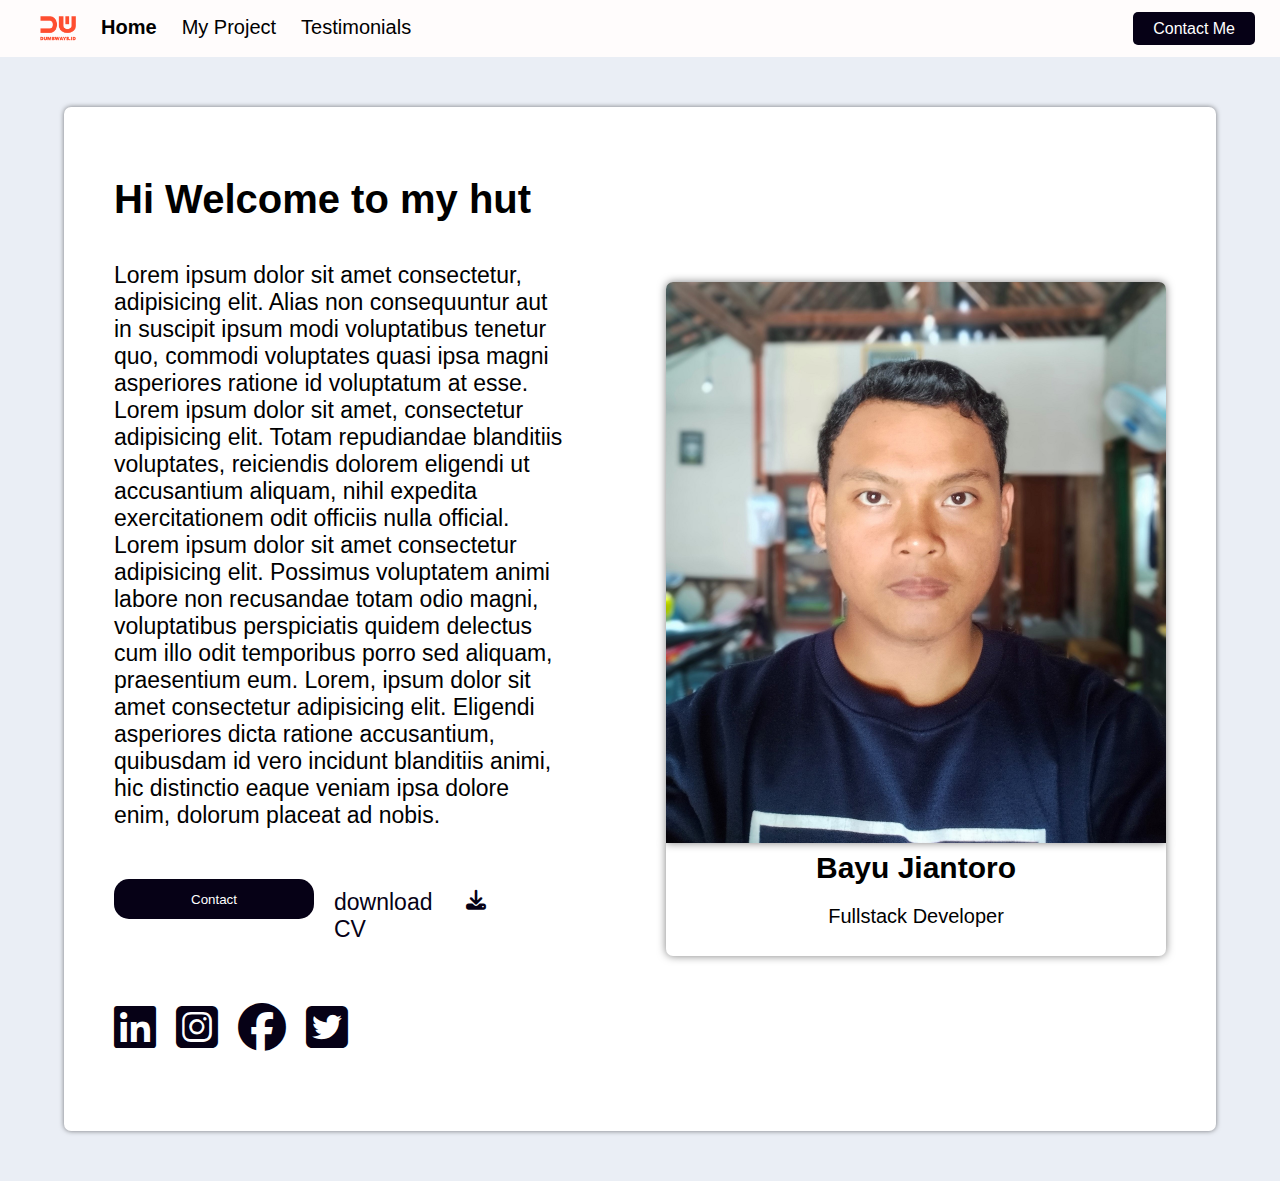
<file: index.html>
<!DOCTYPE html>
<html lang="en">

<head>
    <meta charset="UTF-8">
    <meta http-equiv="X-UA-Compatible" content="IE=edge">
    <meta name="viewport" content="width=device-width, initial-scale=1.0">
    <title>Day 5 Count Post Blog Time</title>
    <link rel="stylesheet" href="assets/css/home.css">
    <link rel="stylesheet" href="assets/css/navbar.css">
    <link rel="stylesheet" href="https://cdnjs.cloudflare.com/ajax/libs/font-awesome/6.3.0/css/all.min.css" />
</head>

<body>
    <nav>
        <div class="nav-left">
            
            <ul>
                <img src="assets/images/dumbways-logo.jpg">
                <li class="nav-active">
                    <a href="index.html">
                        Home
                    </a>
                </li>
                <li><a href="form-project.html">My Project</a></li>
                <li><a href="testimoni.html">Testimonials</a></li>
            </ul>
        </div>

        <div class="nav-right">
            <a href="contact-form.html">Contact Me</a>
        </div>

         <!-- hamburger -->
        <div class="barsmenu">
            <button style="background-color: transaparent; border: none; cursor: pointer;" onclick="openHamburger()">
                <i class="fa-2x fa-solid fa-bars"></i>
            </button>
        </div>
    </nav>
    <div class="hamburger-nav-container" id="hamburger-nav-container">
        <a href="index.html" class="hamburger-active">Home</a>
        <a href="form-project.html">My Project</a>
        <a href="testimoni.html">Testimonials</a>
        <a href="contact-form.html">Contact Me</a>
    </div>

    <!-- hamburger close -->


    <div class="container">
        <div >
            <div class="card-content">
                <p class="judul-deskription">Hi Welcome to my hut</p>
                <p class="deskription">
                    Lorem ipsum dolor sit amet consectetur, adipisicing elit. Alias non
                    consequuntur aut in suscipit ipsum modi voluptatibus tenetur quo, commodi voluptates quasi ipsa
                    magni asperiores ratione id voluptatum at esse. Lorem ipsum dolor sit amet, consectetur adipisicing
                    elit. Totam repudiandae blanditiis voluptates, reiciendis dolorem eligendi ut accusantium aliquam,
                    nihil expedita exercitationem odit officiis nulla official. Lorem ipsum dolor sit amet consectetur adipisicing elit. Possimus voluptatem animi labore non recusandae totam odio magni, voluptatibus perspiciatis quidem delectus cum illo odit temporibus porro sed aliquam, praesentium eum. Lorem, ipsum dolor sit amet consectetur adipisicing elit. Eligendi asperiores dicta ratione accusantium, quibusdam id vero incidunt blanditiis animi, hic distinctio eaque veniam ipsa dolore enim, dolorum placeat ad nobis.
                </p>
            </div>
            <div class="card-icon">
                <!-- contact -->
                <div class="card-contact">
                    
                    <div>
                        <a href="contact-form.html"><button>Contact
                        </button></a>
                        
                    </div>

                    <div class="card-download">
                        <a href="#">
                            <p class="download">download CV</p>
                        </a>

                        <a href="#"><i class="fa-solid fa-download fa-lg" ></i></a>

                    </div>
                </div>



                <!-- sosmed -->
                <div class="card-sosmed">
                    <a href="https://www.linkedin.com/in/bayu-jiantoro-559217267/"><i
                            class="fa-brands fa-linkedin fa-3x"
                            ></i></a>

                    <a href="https://instagram.com/bayujiantoro?igshid=ZDdkNTZiNTM="><i
                            class="fa-brands fa-square-instagram fa-3x"
                            ></i></a>

                    <a href="https://www.facebook.com/bayu.jiantoro.1/"><i class="fa-brands fa-facebook fa-3x"
                            ></i></a>

                    <a href="#"><i class="fa-brands fa-square-twitter fa-3x"
                            ></i></a>

                </div>



            </div>
        </div>


        <!-- images -->
        <div class="card-img">
            <img src="assets/images/photo1.jpg">

            <div class="card-nama">

                <p class="nama">Bayu Jiantoro</p>
                <p class="profesi">Fullstack Developer</p>
            </div>

        </div>

    </div>

    <script src="assets/javascript/navbar.js"></script>
    
</body>

</html>
</file>
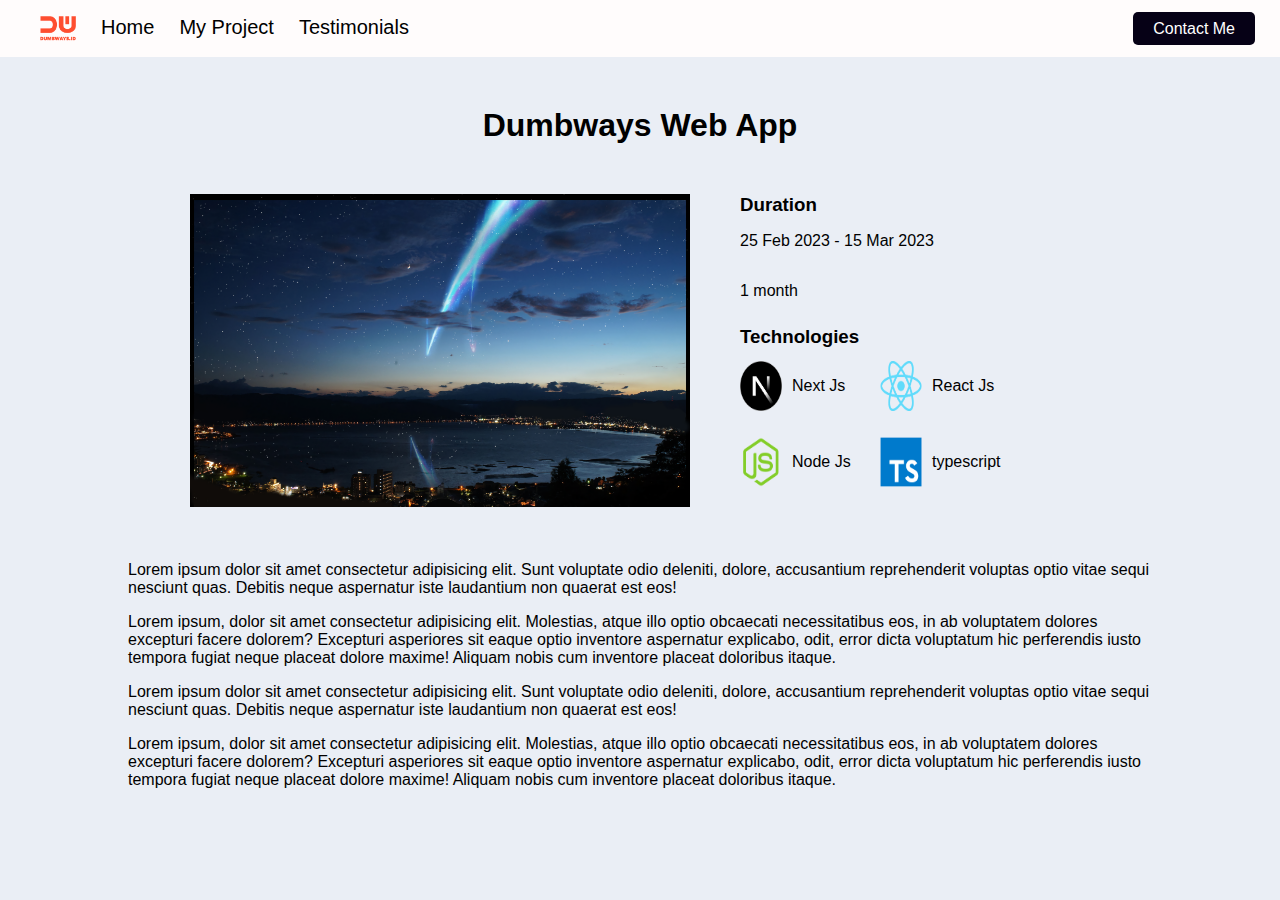
<file: blog-project.html>
<!DOCTYPE html>
<html lang="en">
<head>
    <meta charset="UTF-8">
    <meta http-equiv="X-UA-Compatible" content="IE=edge">
    <meta name="viewport" content="width=device-width, initial-scale=1.0">
    <title>Document</title>
    <link rel="stylesheet" href="assets/css/navbar.css">
    <link rel="stylesheet" href="https://cdnjs.cloudflare.com/ajax/libs/font-awesome/6.3.0/css/all.min.css" integrity="sha512-SzlrxWUlpfuzQ+pcUCosxcglQRNAq/DZjVsC0lE40xsADsfeQoEypE+enwcOiGjk/bSuGGKHEyjSoQ1zVisanQ==" crossorigin="anonymous" referrerpolicy="no-referrer" />
    <link rel="stylesheet" href="assets/css/artikel-blog.css">
</head>
<body>
    <nav>
        <div class="nav-left">
            
            <ul>
                <img src="assets/images/dumbways-logo.jpg">
                <li>
                    <a href="index.html">
                        Home
                    </a>
                </li>
                <li><a href="form-project.html">My Project</a></li>
                <li><a href="testimoni.html">Testimonials</a></li>
            </ul>
        </div>

        <div class="nav-right">
            <a href="contact-form.html">Contact Me</a>
        </div>

         <!-- hamburger -->
        <div class="barsmenu">
            <button style="background-color: transaparent; border: none; cursor: pointer;" onclick="openHamburger()">
                <i class="fa-2x fa-solid fa-bars"></i>
            </button>
        </div>
    </nav>
    <div class="hamburger-nav-container" id="hamburger-nav-container">
        <a href="index.html" class="hamburger-active">Home</a>
        <a href="form-project.html">My Project</a>
        <a href="testimoni.html">Testimonials</a>
        <a href="contact-form.html">Contact Me</a>
    </div>

    <!-- hamburger close -->



    <div class="container-blog">
        <div class="title-artikel">
            <h1>Dumbways Web App</h1>
        </div>
       
        <div class="container-2">
            <div class="img-artikel">
                <img src="assets/images/panorama.png">
            </div>
            <div class="time">
                <div class="durasi-project">
                    <h3>Duration</h3>
                    <div>
                        <i class="fa-regular fa-calendar-days fa-xl"></i>
                        <p>25 Feb 2023 - 15 Mar 2023</p>
                    </div>
                    
                    <div>
                        <i class="fa-regular fa-clock fa-xl"></i>
                    <p>1 month</p>
                    </div>
                    
                </div>
                
                <div class="tehnologi">
                    <h3>Technologies</h3>
                    <div class="next-js">
                        <img src="assets/images/next-js.png">
                        <p>Next Js</p>
                    </div>
                    <div class="react-js">
                        <img src="assets/images/React-icon.svg.png">
                        <p>React Js</p>
                    </div>
                    <div class="node-js">
                        <img src="assets/images/node-js.png">
                        <p>Node Js</p>
                    </div>
                    <div class="typescript">
                        <img src="assets/images/typescript.png">
                        <p>typescript</p>
                    </div>
                    
                </div>
            </div>
            
        </div>
    
        <div class="artikel">
            <p> Lorem ipsum dolor sit amet consectetur adipisicing elit. Sunt voluptate odio deleniti, dolore, accusantium reprehenderit voluptas optio vitae sequi nesciunt quas. Debitis neque aspernatur iste laudantium non quaerat est eos!</p>
            <p> Lorem ipsum, dolor sit amet consectetur adipisicing elit. Molestias, atque illo optio obcaecati necessitatibus eos, in ab voluptatem dolores excepturi facere dolorem? Excepturi asperiores sit eaque optio inventore aspernatur explicabo, odit, error dicta voluptatum hic perferendis iusto tempora fugiat neque placeat dolore maxime! Aliquam nobis cum inventore placeat doloribus itaque.</p>
            <p> Lorem ipsum dolor sit amet consectetur adipisicing elit. Sunt voluptate odio deleniti, dolore, accusantium reprehenderit voluptas optio vitae sequi nesciunt quas. Debitis neque aspernatur iste laudantium non quaerat est eos!</p>
            <p> Lorem ipsum, dolor sit amet consectetur adipisicing elit. Molestias, atque illo optio obcaecati necessitatibus eos, in ab voluptatem dolores excepturi facere dolorem? Excepturi asperiores sit eaque optio inventore aspernatur explicabo, odit, error dicta voluptatum hic perferendis iusto tempora fugiat neque placeat dolore maxime! Aliquam nobis cum inventore placeat doloribus itaque.</p>
        </div>
    </div>

    <script src="assets/javascript/navbar.js"></script>
</body>
</html>
</file>
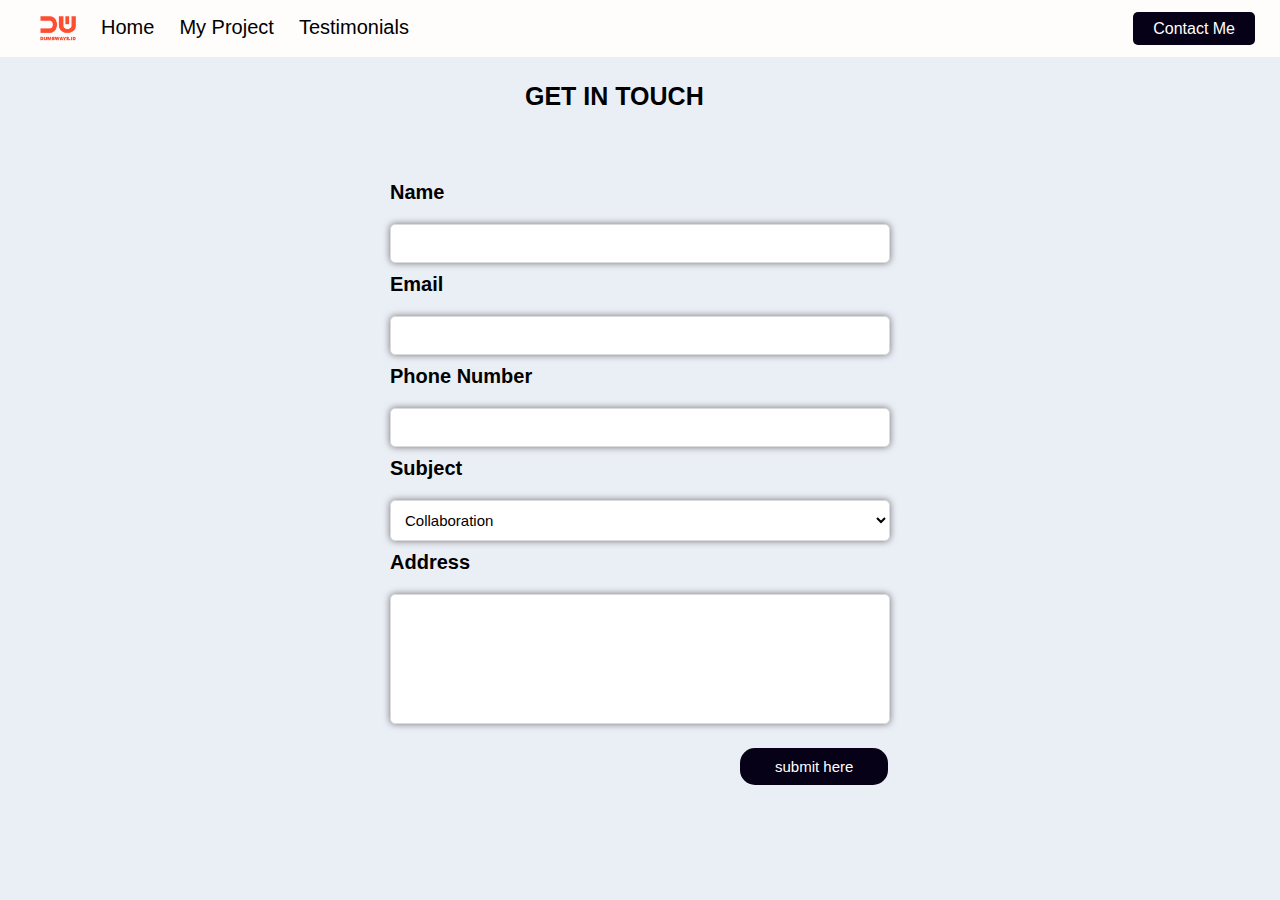
<file: contact-form.html>
<!DOCTYPE html>
<html lang="en">
<head>
    <meta charset="UTF-8">
    <meta http-equiv="X-UA-Compatible" content="IE=edge">
    <meta name="viewport" content="width=device-width, initial-scale=1.0">
    <title>Document</title>
    <link rel="stylesheet" href="assets/css/navbar&contact-form.css">
    <link rel="stylesheet" href="assets/css/navbar.css">
    <link rel="stylesheet" href="https://cdnjs.cloudflare.com/ajax/libs/font-awesome/6.3.0/css/all.min.css" />

</head>
<body>
    <nav>
        <div class="nav-left">
            
            <ul>
                <img src="assets/images/dumbways-logo.jpg">
                <li>
                    <a href="index.html">
                        Home
                    </a>
                </li>
                <li ><a href="form-project.html">My Project</a></li>
                <li><a href="testimoni.html">Testimonials</a></li>
            </ul>
        </div>

        <div class="nav-right">
            <a href="contact-form.html">Contact Me</a>
        </div>

         <!-- hamburger -->
        <div class="barsmenu">
            <button style="background-color: transaparent; border: none; cursor: pointer;" onclick="openHamburger()">
                <i class="fa-2x fa-solid fa-bars"></i>
            </button>
        </div>
    </nav>
    <div class="hamburger-nav-container" id="hamburger-nav-container">
        <a href="index.html" >Home</a>
        <a href="form-project.html">My Project</a>
        <a href="testimoni.html">Testimonials</a>
        <a href="contact-form.html" class="hamburger-active">Contact Me</a>
    </div>

    <!-- hamburger close -->

    <div class="title">
        <p>GET IN TOUCH</p>
    </div>

    <form>
        <div>
            <label for="name">Name</label>
            <input id="name" type="text">
        </div>

        <div>
            <label for="email">Email</label>
            <input id="email" type="text">
        </div>

        <div>
            <label for="phone">Phone Number</label>
            <input id="phone" type="number" >
        </div>

        <div class="card-subject">
            <label for="subject">Subject</label>
            <select id="subject">
                <option>Collaboration</option>
                <option>Discussion</option>
                <option>Hiring</option>
            </select>
        </div>

        <div>
            <label for="address">Address</label>
            <Textarea id="address"></Textarea>
        </div>

        <div>
            
            <button class="button-form" type="button" onclick ='getData()'>submit here</button>
        </div>
    </form>
    <script src="assets/javascript/navbar.js"></script>
    <script src="assets/javascript/contact-form.js"></script>
</body>
</html>
</file>
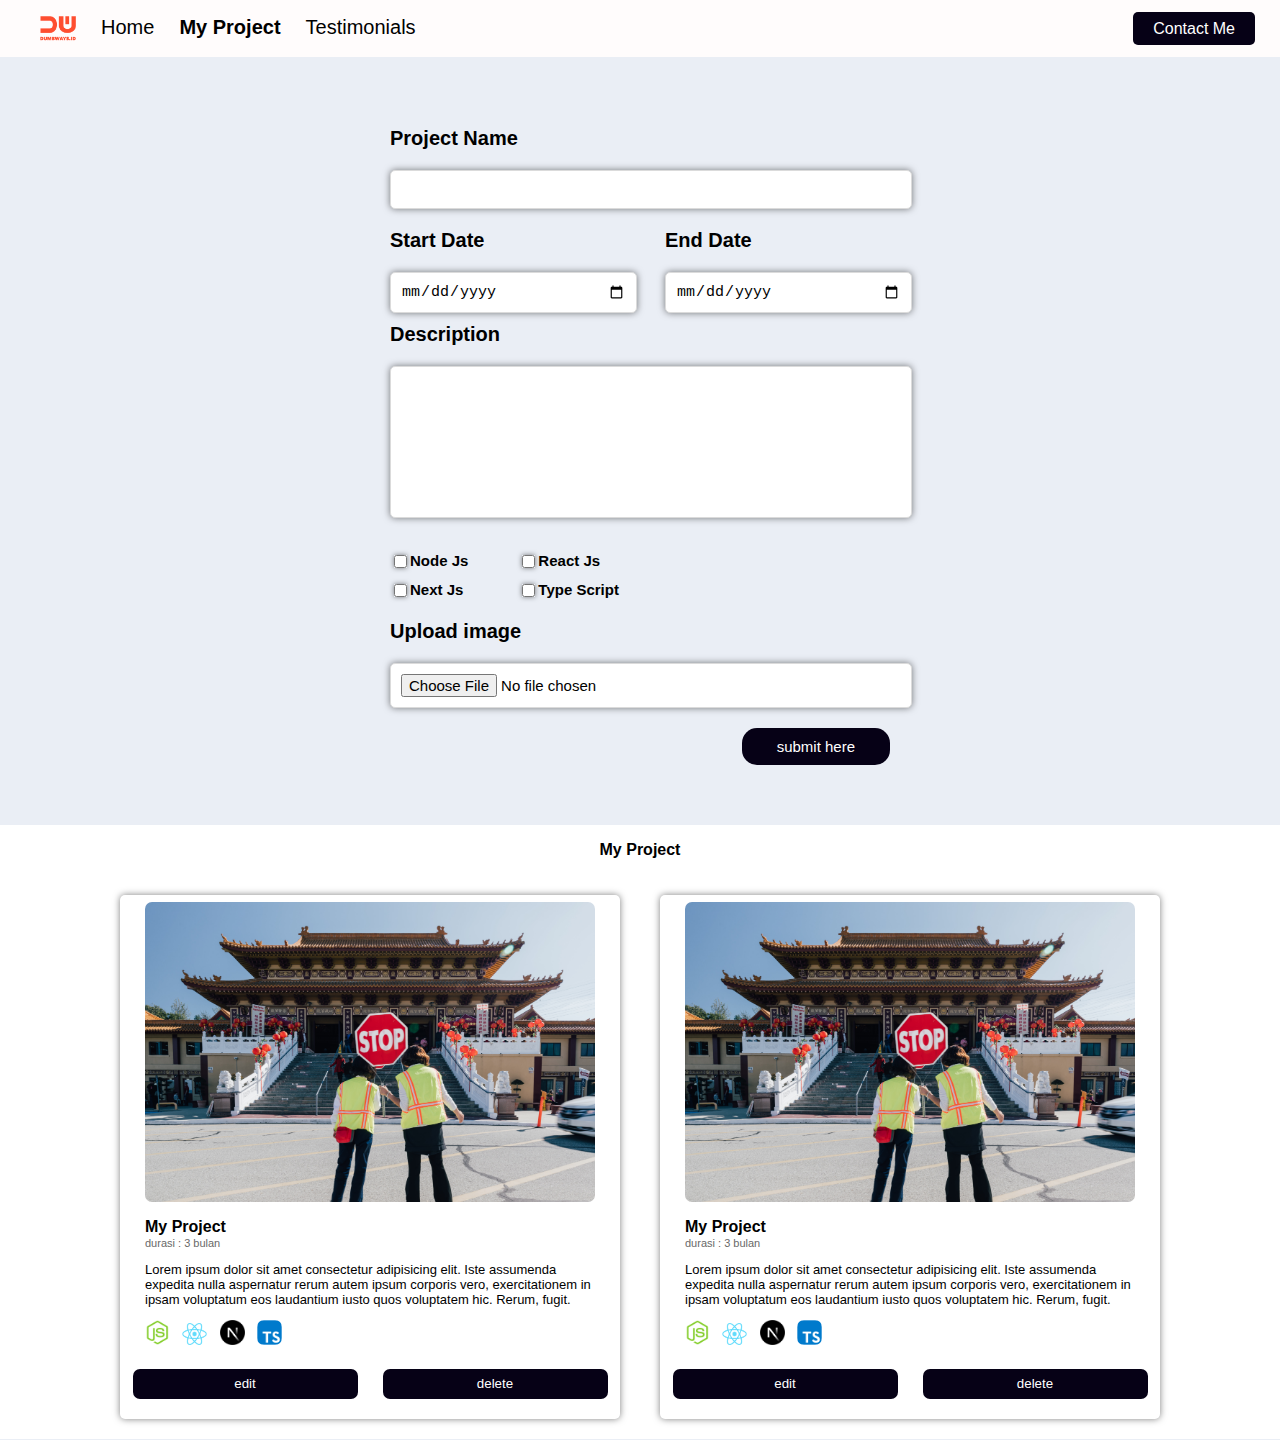
<file: form-project.html>
<!DOCTYPE html>
<html lang="en">
<head>
    <meta charset="UTF-8">
    <meta http-equiv="X-UA-Compatible" content="IE=edge">
    <meta name="viewport" content="width=device-width, initial-scale=1.0">
    <title>Document</title>
    <link rel="stylesheet" href="assets/css/form-project.css">
    <link rel="stylesheet" href="assets/css/navbar.css">
    <link rel="stylesheet" href="https://cdnjs.cloudflare.com/ajax/libs/font-awesome/6.3.0/css/all.min.css" />
</head>
<body>
    <nav>
        <div class="nav-left">
            
            <ul>
                <img src="assets/images/dumbways-logo.jpg">
                <li>
                    <a href="index.html">
                        Home
                    </a>
                </li>
                <li class="nav-active"><a href="form-project.html">My Project</a></li>
                <li><a href="testimoni.html">Testimonials</a></li>
            </ul>
        </div>

        <div class="nav-right">
            <a href="contact-form.html">Contact Me</a>
        </div>

         <!-- hamburger -->
        <div class="barsmenu">
            <button style="background-color: transaparent; border: none; cursor: pointer;" onclick="openHamburger()">
                <i class="fa-2x fa-solid fa-bars"></i>
            </button>
        </div>
    </nav>
    <div class="hamburger-nav-container" id="hamburger-nav-container">
        <a href="index.html" >Home</a>
        <a href="form-project.html" class="hamburger-active">My Project</a>
        <a href="testimoni.html">Testimonials</a>
        <a href="contact-form.html">Contact Me</a>
    </div>

    <!-- hamburger close -->

    <form onsubmit="getData(event)">
        <div>
            <label for="nameProject">Project Name</label>
            <input class="form-input" id="nameProject" type="text">
        </div>
        <div class="container-date">
            <div class="date">
                <label for="start-date">Start Date</label>
                <input class="form-input" id="startDate" type="date">
            </div>
    
            <div class="date">
                <label for="end-date">End Date</label>
                <input class="form-input" id="endDate" type="date" >
            </div>
        </div>
        
        
        <div>
            <label for="description">Description</label>
            <Textarea class="form-input" id="description"></Textarea>
        </div>

        <!-- checklist -->
        <div class="container-checklist">

            <div>

                <div class="card-checklist">
                    <input type="checkbox" id="nodeJs">
                    <label for="nodeJs">Node Js</label>
                </div>
                <div  class="card-checklist">
                    <input type="checkbox" id="nextJs">
                    <label for="nextJs">Next Js</label>
                </div>
            </div>
            
            <div>
                <div  class="card-checklist">
                    <input type="checkbox" id="reactJs">
                    <label for="reactJs">React Js</label>
                </div>
                <div  class="card-checklist">
                    <input type="checkbox" id="typeScript">
                    <label for="typeScript">Type Script</label>
                </div>
            </div>
            
            
        </div>
        

        <div>
            <label for="file-img">Upload image</label>
            <input class="form-input" id="fileImg" type="file">
        </div>

        <div class="card-button">
            
            <button class="button-form">submit here</button>
        </div>
        
    </form>
    <div class="container-title-project">
        <p>My Project</p>
    </div>
    <div class="container-result" id="containerResult">
        <div class="card-project">
            <img src="assets/images/tionghoa.jpg" >
            <p class="title-project"> <a href="blog-project.html">My Project</a> </p>
            <p class="durasi-project"> durasi : 3 bulan</p>
            <p class="deskripsi-project">Lorem ipsum dolor sit amet consectetur adipisicing elit. Iste assumenda expedita nulla aspernatur rerum autem ipsum corporis vero, exercitationem in ipsam voluptatum eos laudantium iusto quos voluptatem hic. Rerum, fugit.</p>


            <div class="icon-technology">
                <img id="iconNodeJs" src="assets/images/node-js.png">
                <img id="iconReactJs" src="assets/images/React-icon.svg.png">
                <img id="iconNextJs" src="assets/images/next-js.png">
                <img id="iconTypeScript" src="assets/images/typescript.png">
            </div>

            <div class="button-action">
                <button class="edit">edit</button>
                <button class="delete">delete</button>
            </div>
        </div>
        <div class="card-project">
            <img src="assets/images/tionghoa.jpg" >
            <p class="title-project"> <a href="blog-project.html">My Project</a> </p>
            <p class="durasi-project"> durasi : 3 bulan</p>
            <p class="deskripsi-project">Lorem ipsum dolor sit amet consectetur adipisicing elit. Iste assumenda expedita nulla aspernatur rerum autem ipsum corporis vero, exercitationem in ipsam voluptatum eos laudantium iusto quos voluptatem hic. Rerum, fugit.</p>


            <div class="icon-technology">
                <img id="iconNodeJs" src="assets/images/node-js.png">
                <img id="iconReactJs" src="assets/images/React-icon.svg.png">
                <img id="iconNextJs" src="assets/images/next-js.png">
                <img id="iconTypeScript" src="assets/images/typescript.png">
            </div>

            <div class="button-action">
                <button class="edit">edit</button>
                <button class="delete">delete</button>
            </div>
        </div>
       

   
    </div>
    
    <script src="assets/javascript/navbar.js"></script>
    <script src="assets/javascript/project.js"></script>
</body>
</html>
</file>
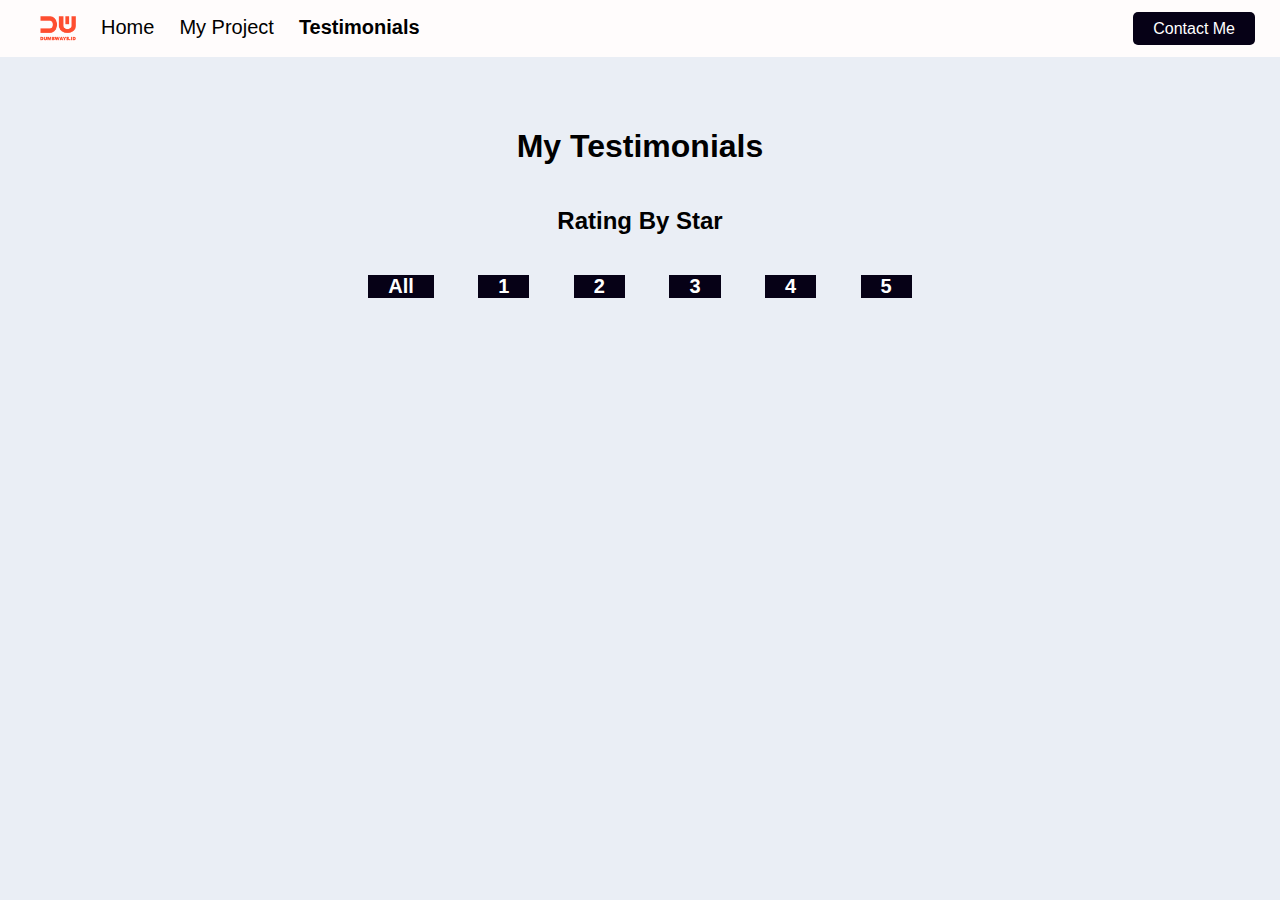
<file: testimoni.html>
<!DOCTYPE html>
<html lang="en">

<head>
    <meta name="viewport" content="width=device-width, initial-scale=1">
    <title>Testimonials</title>
    <link rel="stylesheet" href="assets/css/navbar.css">
    <link rel="stylesheet" href="assets/css/testimoni.css" />
    <link rel="stylesheet" href="https://cdnjs.cloudflare.com/ajax/libs/font-awesome/6.2.0/css/all.min.css"
        integrity="sha512-xh6O/CkQoPOWDdYTDqeRdPCVd1SpvCA9XXcUnZS2FmJNp1coAFzvtCN9BmamE+4aHK8yyUHUSCcJHgXloTyT2A=="
        crossorigin="anonymous" referrerpolicy="no-referrer" />
</head>

<body>
    <nav>
        <div class="nav-left">
            
            <ul>
                <img src="assets/images/dumbways-logo.jpg">
                <li>
                    <a href="index.html">
                        Home
                    </a>
                </li>
                <li><a href="form-project.html">My Project</a></li>
                <li class="nav-active"><a href="testimoni.html">Testimonials</a></li>
            </ul>
        </div>

        <div class="nav-right">
            <a href="contact-form.html">Contact Me</a>
        </div>

         <!-- hamburger -->
        <div class="barsmenu">
            <button style="background-color: transaparent; border: none; cursor: pointer;" onclick="openHamburger()">
                <i class="fa-2x fa-solid fa-bars"></i>
            </button>
        </div>
    </nav>
    <div class="hamburger-nav-container" id="hamburger-nav-container">
        <a href="index.html" >Home</a>
        <a href="form-project.html">My Project</a>
        <a href="testimoni.html" class="hamburger-active">Testimonials</a>
        <a href="contact-form.html">Contact Me</a>
    </div>

    <!-- hamburger close -->

    <div class="container">
        <h1>My Testimonials</h1>
        <!-- rating -->
        <div class="container-rating">
            <h2> Rating By Star</h2>
            <div class="rating">
                <button class="rating-btn" onclick="getAllTestimonials()">
                    All
                </button>
                <button class="rating-btn" onclick="filtered (1)">
                    1 <i class="fa-solid fa-star"></i>
                </button>
                <button class="rating-btn" onclick="filtered (2)">
                    2 <i class="fa-solid fa-star"></i>
                </button>
                <button class="rating-btn" onclick="filtered (3)">
                    3 <i class="fa-solid fa-star"></i>
                </button>
                <button class="rating-btn" onclick="filtered (4)">
                    4 <i class="fa-solid fa-star"></i>
                </button>
                <button class="rating-btn" onclick="filtered (5)">
                    5 <i class="fa-solid fa-star"></i>
                </button>
            </div>
        </div>
        <!-- rating end -->
        <section class="testimonials" id="testimonials">
            <!-- <div class="testimonial">
                <img src="assets/profile/profile.png" class="profile-testimonial" />
                <p class="quote">"Lorem ipsum dolor sit amet, consectetur adipiscing elit. Nullam eget lectus eu
                    libero venenatis gravida eget vel odio."</p>
                <p class="author">- Surya Elidanto</p>
            </div> -->
        </section>
    </div>
    <script src="assets/javascript/navbar.js"></script>
    <script src="assets/javascript/ajax.js"></script>
</body>

</html>
</file>
<file: assets/css/home.css>
body {
    margin: 0;
    padding: 0;
    background-color: #dbdbdb;
}

.container {
    background-color: white; 
    width: 90%; 
    margin: auto; 
    border-radius: 7px; 
    box-shadow: 0 0 5px rgba(0, 0, 0, 0.5);    
    margin-top: 50px; 
    margin-bottom: 50px;
    padding-bottom: 30px; 
    padding-top: 30px; 
    display: flex;
    align-items: center;
}

.card-content {
    margin-left: 50px; 
    margin-right: 50px; 
}

.judul-deskription {
    font-weight: 900; 
    font-family: sans-serif; 
    font-size: 40px;
}

.deskription {
    font-size: 23px;
}

.card-contact {
    display: flex; 
    margin: 50px;
}
.card-contact button {
    width: 200px; 
    height: 40px; 
    color: white; 
    background-color: rgb(6, 1, 22); 
    border: none; 
    border-radius: 15px; 
    cursor: pointer;
}

.card-download i {
    width: 100px;
    color: rgb(6, 1, 22); 
    margin-top: 20px; 
    margin-left: 20px; 
}

.card-download {
    display: flex;
}

.download {
    font-size: 23px; 
    color: rgb(6, 1, 22); 
    display: inline-block; 
    margin: 10px; 
    margin-left: 20px;
}

.card-sosmed {
    display: flex; margin: 50px;
}

.card-sosmed i {
    margin-right: 20px; 
    color: rgb(6, 1, 22);
}

.card-img {
    margin: 50px;
    /* background-color: red; */
}

.card-img img {
    width: 500px; 
    display: block; 
    border-radius: 7px 7px 0 0; 
    box-shadow:0 0 8px rgba(0, 0, 0, 0.5);
    /* margin-top: 50px; */
}

.card-img .card-nama {
    width: 500px; 
    box-sizing: border-box; 
    margin: auto;  
    padding: 8px; 
    border-radius: 0 0 7px 7px; 
    box-shadow:0 0 8px rgba(0, 0, 0, 0.5);
}

.card-img .nama{
    display: flex; 
    justify-content: center; 
    margin: 0; 
    font-weight: 900; 
    font-size: 30px;
}

.card-img .profesi {
    font-size: 20px; display: flex; justify-content: center;
}


@media screen and (max-width: 1146px) {
    .container {
      flex-wrap: wrap;
      justify-content: center;

    }

    .card-contact {
        
        justify-content: center;
    }

    .card-sosmed {
        justify-content: center;
    }

  
    .judul-deskription { 
        font-size: 1.8em;
    }
    .deskription {
        font-size: 1em;
    }
    
   
  }

@media screen and (max-width: 588px) {
    .card-content {
        margin: 0 auto;
        width: 280px;
        /* background-color: red; */
     
    }

    .judul-deskription { 
        font-size: 1.2em;
    }

    .deskription {
        font-size: 0.8em;
    }

    .card-contact {
        margin-right: 10px;
    }
    
    .card-contact button {
        width: 100px;
        height: 30px;
    }

    .download {
        font-size: 0.8em;
        width: 95px;
    }

    .card-download i {
        color: rgb(6, 1, 22); 
        margin: 0;
        margin-top: 12px;
        font-size: 20px;
        margin-right: 0;
    }

    .card-sosmed i {
        font-size: 40px;
    }

    .card-img {
        /* background-color: red; */
        margin-top: 0;
    }

    .card-img img {
        width: 250px;
    }

    .card-img .card-nama {
        width: 250px;
        /* padding: 5px; */
    }
    .card-nama .nama {
        font-size: 15px;
    }

    .card-nama .profesi {
        font-size: 13px;
        margin-top: 3px;
        
    }
}
</file>
<file: assets/css/navbar.css>
/* navbar */
body {
    margin: 0;
    padding: 0;
    background-color: rgb(234, 238, 245);
    font-family: sans-serif;
}

nav {
    background-color: #fffcfc;
    display: flex;
    align-items: center;
    justify-content: space-between;
    flex-wrap: wrap;
}

nav img {
    width: auto;
    height: 25px;
    margin-right: 25px;
}

.nav-left a {
    text-decoration: none;
    color: black;
}

.nav-left ul {
    display: flex;
    list-style-type: none;
}

.nav-left ul li {
    margin-right: 25px;
    font-size: 20px;
}

.nav-right {
    text-align: end;

}

.barsmenu {
    display: none;
    margin-right: 10px;
}

.nav-right a {
    background-color: rgb(6, 1, 22);
    padding: 8px 20px;
    color: white;
    border-radius: 5px;
    margin-top: 15px;
    text-decoration: none;
    margin-right: 25px;
}

.nav-active {
    font-weight: 600;
}

.hamburger-nav-container {
  font-size: 23px;
  display: none;
  background-color: #d1cece;
  padding: 10px;
}

.hamburger-nav-container .hamburger-active {
  background-color: rgb(6, 1, 22);
  width: 130px;
  margin: auto;
  border-radius: 8px;
  padding: 5px 0;
  color: white;


}

.hamburger-nav-container a {
  color: black;
  font-size: 15px;
  text-decoration: none;
  display: flex;
  justify-content: center;
  padding: 10px;
  /* border: 1px solid #fff; */
}

#barsmenu {
  display: none;
}

@media screen and (max-width: 500px) { 

    .nav-left ul {
        display: inline-block;
        padding-left: 20px;    
    }

    nav img {
        display: block;
        
    }
    .nav-right {
        display: none;
    }
    .nav-left li {
        display: none;
    }
    .barsmenu {
        display: block;
        
    }
    

}
</file>
<file: assets/css/artikel-blog.css>
.title-artikel {
    margin-top: 50px;
}
.title-artikel h1 {
    text-align: center;
}
 .container-2 {
    display: flex;
    justify-content: center;
    margin-top: 50px;
}

.img-artikel img {
    width: 500px;
}


.time {
    margin-left: 50px;
    
}

.durasi-project p {
    display: inline-block;
}
.durasi-project h3 {
    display: block;
    margin: 0;
}
.tehnologi {
    width: 350px;
    height: auto;
    display: flex;
    flex-wrap: wrap;
    margin-top: 10px;
}
.tehnologi h3 {
    display: inline-block;
    width: 100%;
    margin: 0;
}
.next-js , .react-js , .node-js , .typescript {

    width: 40%;
    display: flex;
    margin: 13px 0;
}
.tehnologi img {
    width: 30%;
}
.tehnologi p {
    display: inline-block;
    margin-left: 10px;
}

.artikel {

    width: 80%;
    margin: 50px auto;
}

@media screen and (max-width: 500px) { 


    .container-2 {
        display: flex;
        flex-wrap: wrap;
    }

    .img-artikel img {
        width: 80%;
        display: block;
        margin: auto;
    }
    .time {
        margin: 20px auto;
        padding-left: 30px;
    }
}
</file>
<file: assets/css/navbar&contact-form.css>
body {
    margin: 0;
    padding: 0;
    background-color: rgb(234, 238, 245);
    font-family: sans-serif;
}

/* navbar */
nav {
    background-color: #fffcfc;
    display: flex;
    align-items: center;
    justify-content: space-between;
}
nav img {
    width: auto;
    height: 25px;
    margin-right: 25px;
}

.nav-left a {
    text-decoration: none;
    color: black;
}

.nav-left ul {
    display: flex;
    list-style-type: none;
}

.nav-left ul li {
    margin-right: 25px;
    font-size: 20px;
}

.nav-right {
    text-align: end;

}

.nav-right a {
    background-color: rgb(6, 1, 22);
    padding: 8px 20px;
    color: white;
    border-radius: 5px;
    margin-top: 15px;
    text-decoration: none;
    margin-right: 25px;
}

.title {
    /* background-color: aqua; */
    width: 230px;
    margin: auto;
    
}
.title p {
    font-size: 25px;
    font-weight: 900;
       
}

/* contact form */
form {
    width: 500px;
    margin: 50px auto;
    padding: 10px;
}

form div {
    margin-top: 10px;
}

label {
    font-weight: bold;
    font-size: 20px;
}

.container-date {
    display: flex;
    justify-content: space-between;
}
.date {
    width: 45%;
}



input,
select,
textarea {
    width: 100%;
    background-color: white;
    padding: 10px;
    margin-top: 20px;
    font-size: 15px;
    border: none;
    border: 1px solid #dbdbdb;
    border-radius: 5px; 
    box-shadow: 0 0 7px rgba(0, 0, 0, 0.5);
    outline: none;
    box-sizing: border-box;
    
}
.card-subject{
    width: 100%;
}

textarea {
    resize: none;
    height: 130px;
}

.container-checklist {
    display: flex;
    background-color: red;

}

.card-checklist {
    display: flex;
    background-color: aqua;
}

.card-checklist input {
    margin: 0;
    padding: 0;
}

.button-form {
    color: white;
    background-color: rgb(6, 1, 22);
    padding: 10px 35px;
    font-size: 15px;
    border: none;
    border-radius: 15px;
    margin-top: 10px;
    margin-left: 70%;
    cursor: pointer;
}

input[type=number]::-webkit-inner-spin-button {
    -webkit-appearance: none;
  }

a {
    color: white;
    text-decoration: none;
}

@media screen and (max-width: 600px) {
    form {
        /* background-color: red; */
        width: 250px;
        padding-left: 0;
    }
    .button-form {
        margin-left: 25%;
    }
}
</file>
<file: assets/css/form-project.css>
/* contact form */
form {
    width: 500px;
    margin: 50px auto;
    padding: 10px;
}

form div {
    margin-top: 10px;
}

label {
    font-weight: bold;
    font-size: 20px;
}

.container-date {
    display: flex;
    justify-content: space-between;
}
.date {
    width: 45%;
}



.form-input {
    width: 100%;
    background-color: white;
    padding: 10px;
    margin-top: 20px;
    font-size: 15px;
    border: none;
    border: 1px solid #dbdbdb;
    border-radius: 5px; 
    box-shadow: 0 0 7px rgba(0, 0, 0, 0.5);
    outline: none;
    
}

textarea {
    resize: none;
    height: 130px;
}

.container-checklist {
    display: flex;
    padding-top: 0;
    margin-bottom: 20px;

}
input[type=checkbox]::-webkit-inner-spin-button {
    -webkit-appearance: none;
  }

.card-checklist {
    display: flex;
    margin-right: 50px;
}

.card-checklist input {
    /* border-radius: 5px;  */
    box-shadow: 0 0 5px rgba(0, 0, 0, 0.5);
    outline: none;
}

.card-checklist label {
    font-size: 15px;
}

.card-button {
    text-align: end;
}
.button-form {
    color: white;
    background-color: rgb(6, 1, 22);
    padding: 10px 35px;
    font-size: 15px;
    border: none;
    border-radius: 15px;
    margin-top: 10px;
    cursor: pointer;
}


a {
    color: white;
    text-decoration: none;
}

.container-title-project {
    display: flex;
    justify-content: center;
    background-color:   white;
}

.container-title-project p {
    font-weight: 900;
}


.container-result {
    width: 100%;
    display: flex;
    justify-content: center;
    align-items: center;
    flex-wrap: wrap;
    background-color:   white;
}

.card-project {
    width: 500px;
    background-color: white;
    margin: 20px;
    padding-top: 7px;
    box-sizing: border-box;
    border-radius: 5px; 
    box-shadow: 0 0 7px rgba(0, 0, 0, 0.5);

}

.card-project img {
    display: block;
    width: 90%;
    margin-top: 5x;
    margin: auto;
    border-radius: 7px;
}

.card-project a {
    color: black;
}

.title-project {
    font-weight: 900;
    display: block;
    margin-left: 5%;
}

.durasi-project {
    display: block;
    margin-left: 5%;
    padding: 0;
    font-size:  11px;
    margin-top: -15px;
    color: dimgray;
}
.deskripsi-project {
    display: block;
    font-size: 13px;
    margin-left: 5%;
    margin-right: 5%;
}
.icon-technology {
    display: inline-block;
    margin-bottom: 20px;
    /* background-color: aqua; */
    margin-left: 5%;


}
.icon-technology img{
    width: 25px;
    display: inline-block;
    margin-right: 8px;
}

/* button */

.button-action {
    display: flex;
    justify-content: space-around;
    margin-bottom: 20px;
}
.button-action button {
    width: 45%;
    height: 30px;
    border: none;
    background-color: rgb(6, 1, 22);
    color: white;
    border-radius: 7px;
    cursor: pointer;
}

@media screen and (max-width: 800px) { 

    .nav-right {
        padding-bottom: 20px;
        margin: auto;
    }

    form {
        width: 80%;
        margin: auto;
        box-sizing: border-box;
        margin-bottom: 30px;
    }
    .card-button {
        text-align: end;
    }

    .form-input {
        padding-left: 0;
        padding-right: 0;
    }
    
    .date input {
        font-size: 13px;
        padding-left: 5px;
    }
    .container-result {
        align-items: normal;
        justify-content: space-evenly;
        

    }
    
    .card-project {
        width: 40%;
        /* background-color: red; */
        margin: 20 px 0 20px 50px;
    }
    .title-project {
        font-size: 12px;
    }
    .durasi-project {
        font-size: 10px;
    }
    .deskripsi-project {
        font-size: 10px;
    }
}

@media screen and (max-width: 400px) {
    .container-result{
        padding-bottom: 50px;
    }
    .card-project {
        width: 155px;
    }
}
</file>
<file: assets/css/testimoni.css>
.container {
    padding: 50px 0;
    display: flex;
    flex-direction: column;
    align-items: center;
}

.testimonials {
    display: flex;
    flex-wrap: wrap;
    justify-content: center;
    margin-top: 30px;
    width: 100%;
}

.testimonial {
    width: 25%;
    margin: 0px 15px 30px 15px;
    padding: 20px;
    background-color: #fff;
    box-shadow: 0 0 10px rgba(0, 0, 0, 0.2);
}

.testimonial img {
    height: 200px;
    object-fit: cover;
}

.quote {
    font-size: 16px;
    font-style: italic;
    line-height: 1.5;
    margin-bottom: 20px;
}

.author {
    font-weight: bold;
    text-align: right;
}

.profile-testimonial {
    width: 100%;
}

.container-rating {
    display: flex;
    flex-direction: column;
    align-items: center;
}

.container-rating {
    display: flex;
}


.rating-btn {
    margin: 20px;
    padding: 0px 20px;
    font-size: 20px;
    font-weight: bold;
    background-color: rgb(6, 1, 22);
    color: white;
    cursor: pointer;
    border: none;
}


@media only screen and (max-width: 900px) {
    .testimonial {
        width: 40%;
    }
}

@media only screen and (max-width: 700px) {
    .testimonial {
        width: 100%;
    }
}

@media only screen and (max-width: 550px) {
    #barsmenu {
        display: block;
    }


    .item-collapse {
        display: none;
    }

    .hamburger {
        flex: 1;
        display: flex;
        margin-right: 30px;
        align-items: center;
        justify-content: flex-end;
    }
}
</file>
